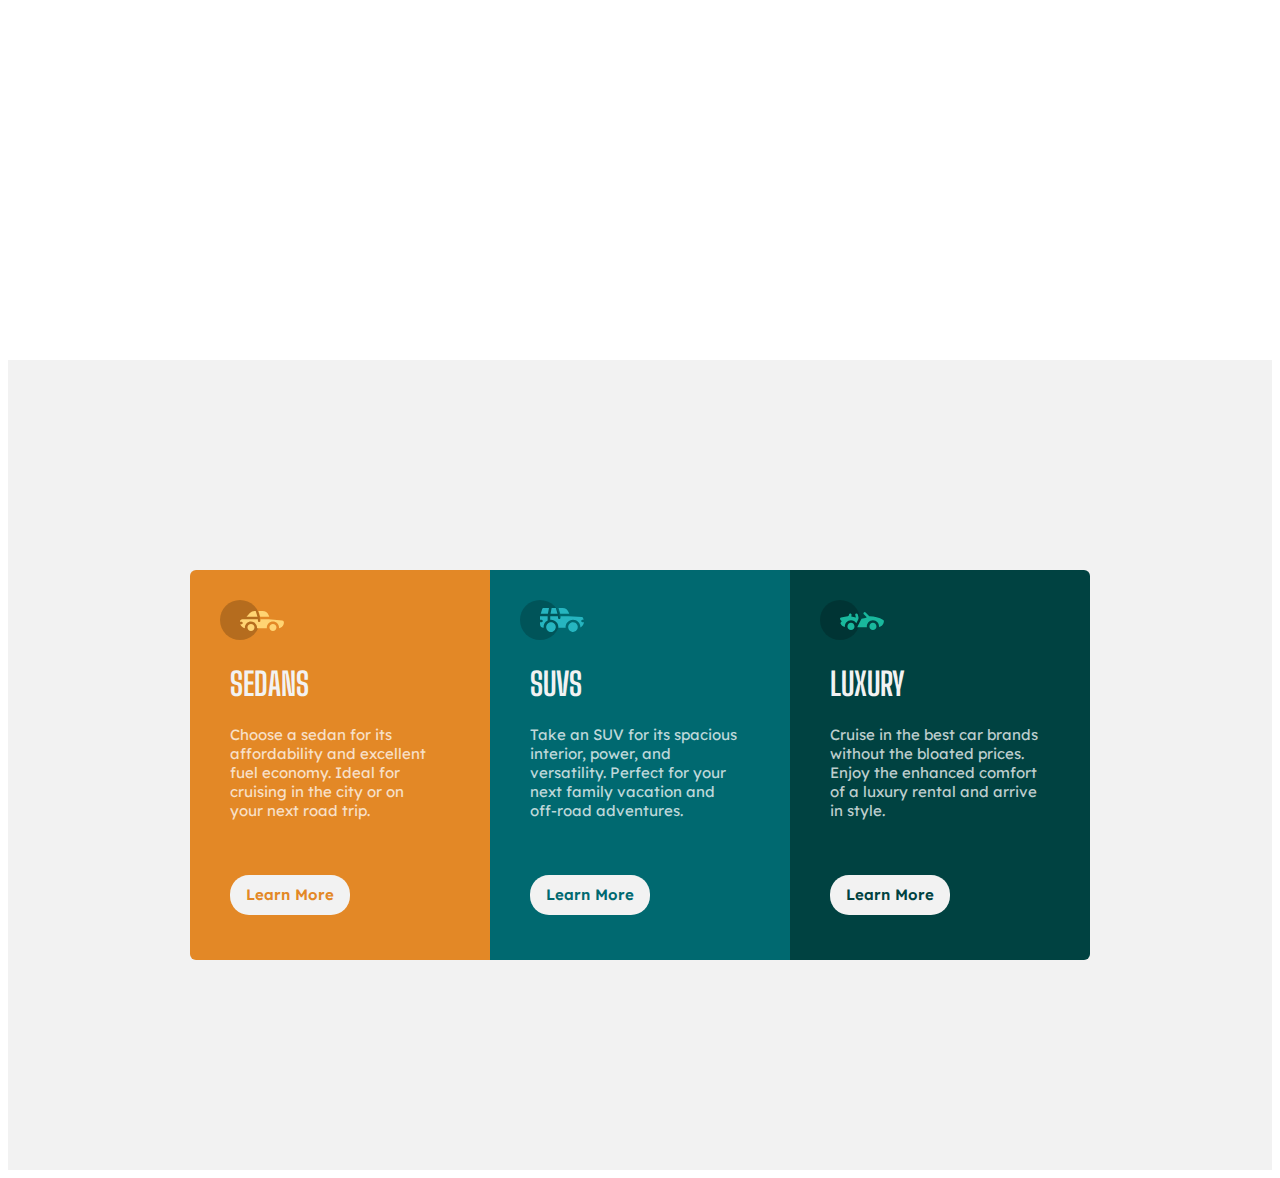
<file: cssflex-grid/index.html>
<!DOCTYPE html>
<html lang="en">
<head>
  <meta charset="UTF-8">
  <meta name="viewport" content="width=device-width, initial-scale=1.0">  

<link href="https://fonts.googleapis.com/css2?family=Big+Shoulders+Display&display=swap" rel="stylesheet">
<link href="https://fonts.googleapis.com/css2?family=Lexend+Deca:wght@300&display=swap" rel="stylesheet">
  <link rel="stylesheet" href="style.css">
  <title> CSS flexbox</title>
</head>
  <body>
    <div class="container">
        <div class="sedans">
            <img src="icon-sedans.svg"> 
            <h1>SEDANS</h1>
            <p>
              Choose a sedan for its<br> 
              affordability and excellent<br> 
              fuel economy. Ideal for<br>
              cruising in the city or on<br> 
              your next road trip.
            </p>
            <button type="submit">Learn More</button>
        </div>

        <div class="suvs">
            <img src="icon-suvs.svg">
            <h1>SUVS</h1>
            <p>
              Take an SUV for its spacious<br> 
              interior, power, and <br>
              versatility. Perfect for your<br> 
              next family vacation and <br>
              off-road adventures.
            </p>
            <button type="submit">Learn More</button>
        </div>
    
        <div class="luxury">
           <img src="icon-luxury.svg">
            <h1>LUXURY</h1>
            <p>
              Cruise in the best car brands <br>
              without the bloated prices.<br> 
              Enjoy the enhanced comfort<br> 
              of a luxury rental and arrive<br> 
              in style.
            </p>
            <button type="submit">Learn More</button>
          </div>
    </div>
  </body>
</html>
</file>
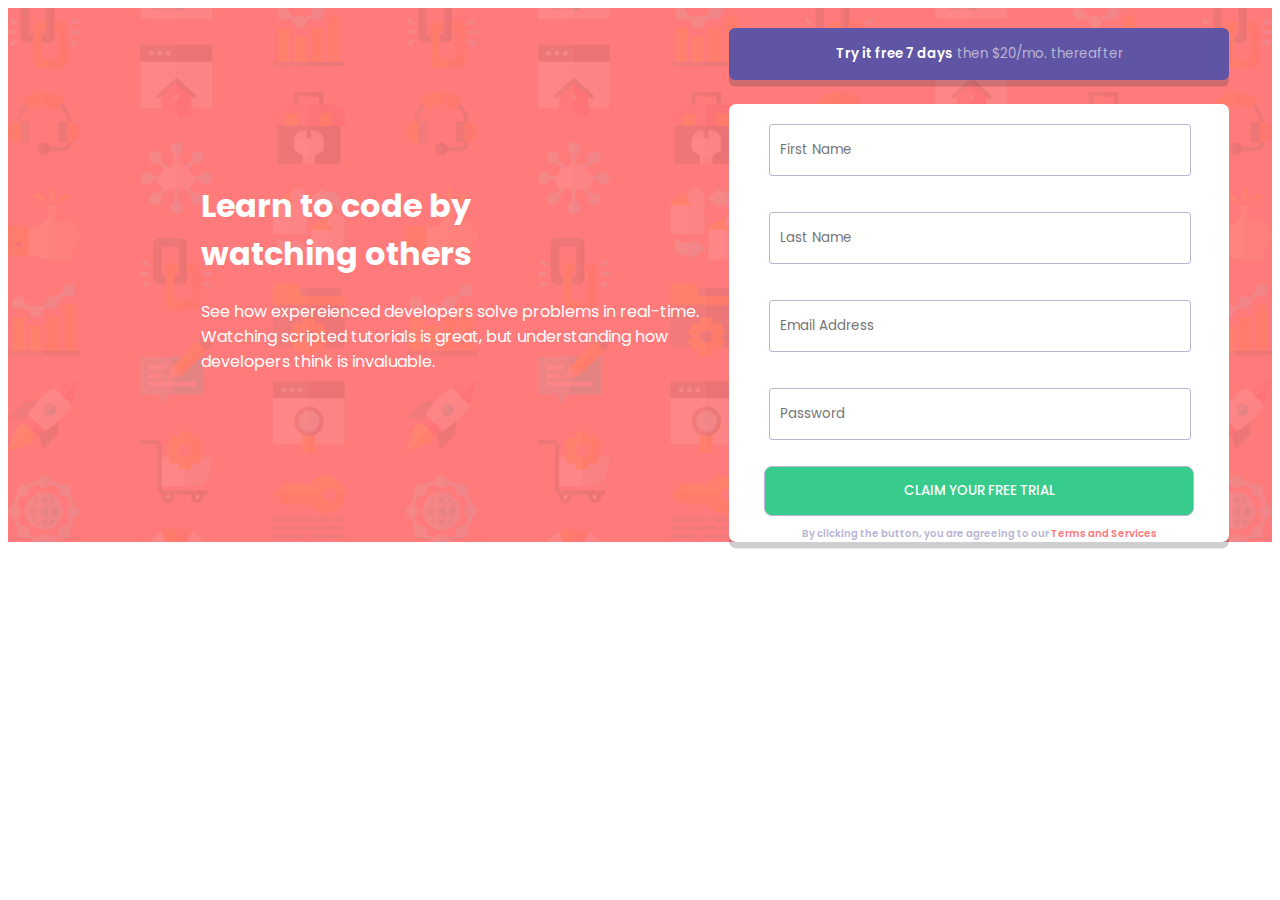
<file: res-query/res-media-query/index.html>
<!DOCTYPE html>
<html lang="en">
<head>
 <meta charset="UTF-8">
 <meta http-equiv="X-UA-Compatible" content="IE=edge">
 <meta name="viewport" content="width=device-width, initial-scale=1.0">
   <title>Login Page</title>
    <link rel="preconnect" href="https://fonts.googleapis.com">
    <link rel="preconnect" href="https://fonts.gstatic.com" crossorigin>
    <link href="https://fonts.googleapis.com/css2?family=Poppins&display=swap" rel="stylesheet">
    <link rel="stylesheet" href="style.css">
</head>
   <body>
       <div class="container">
            <div class="text">
               <h1>Learn to code by<br> watching others</h1>
               <p>
                  See how expereienced developers solve problems in real-time.<br> 
                  Watching scripted tutorials is great, but understanding how <br> 
                  developers think is invaluable.
               </p>
            </div>
            <div class="right">
                  <button type="submit">
                     <strong>Try it free 7 days</strong> then $20/mo. thereafter
                  </button>
                  <br>
               <div class="form-group">
                  <form id="my-form" name="register" onsubmit="validate(event)">
                     <input type="text" placeholder="First Name" name="fname" id="fname">
                     <p id="error-fname"></p>
                     <input type="text" placeholder="Last Name" name="lname" id="lname">
                     <p id="error-lname"></p>
                     <input type="text" placeholder="Email Address" name="email" id="email">
                     <p id="error-email"></p>
                     <input type="text" placeholder="Password" name="pwd" id="pwd">
                     <p id="error-pwd"></p>
                     <input type="submit" id="sub" value="CLAIM YOUR FREE TRIAL">
                     <div class="agree">
                        <strong>
                           By clicking the button, you are agreeing to our <span>Terms and Services</span>
                        </strong>
                     </div>
                  </form>
               </div>
            </div>
        </div>
    <script src="query.js"></script>
   </body>
</html>
</file>
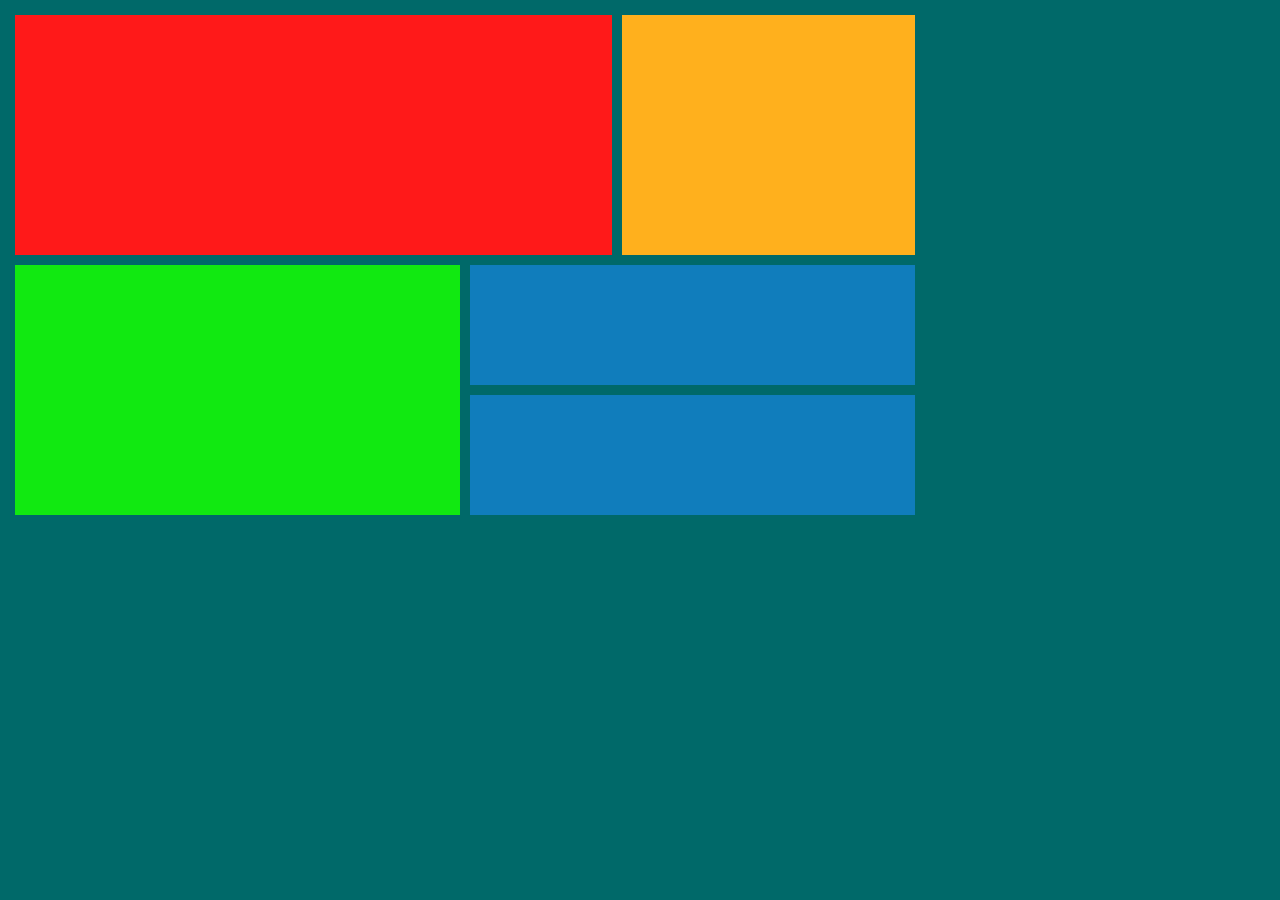
<file: cssflex-grid/grid.html>
<!DOCTYPE html>
<html lang="en">
<head>
 <meta charset="UTF-8">
 <meta http-equiv="X-UA-Compatible" content="IE=edge">
 <meta name="viewport" content="width=device-width, initial-scale=1.0">
 <title>Grid.html</title>
 <link rel="stylesheet" href="style_grid.css">
</head>
<body>
     <div class="container">
         <div class="grid-1"></div>
         <div class="grid-2"></div>
         <div class="grid-3"></div>
        <div class="color">
            <div class="grid-4"></div>
            <div class="grid-5"></div>
        </div>
    </div>
</body>
</html>
</file>
<file: cssflex-grid/style.css>
body{
 background-color: white;
}
.container{
 display: flex;
 align-items: center;
  margin: 40vh auto 0 auto;
  justify-content: center;
  background-color:hsl(0, 0%, 95%);
  height: 90vh;
}
.sedans{
 background-color: hsl(31, 77%, 52%);
  height: 390px;
   width: 300px;
   border-radius: 6px 0px 0px 6px;
}
.suvs{
 background-color: hsl(184, 100%, 22%);
  height: 390px;
   width: 300px;
}
.luxury{
 background-color: hsl(179, 100%, 13%);
  height: 390px;
   width: 300px;
     border-radius: 0px 6px 6px 0px;
}
 p{
 color:hsla(0, 0%, 100%, 0.75);
 text-align: left;
 margin-left: 40px;
  font-family: 'lexend Deca', sans-serif;
  font-weight: 400;
  font-size: 15px;
}
h1{
 color: hsl(0, 0%, 95%);
  margin-left: 40px;
  font-weight: 700;
 font-family: 'big shoulders display', cursive;
}
.container button{
 background-color: hsl(0, 0%, 95%);
 border: none;
 width: 120px;
 height: 40px;
  margin: 40px 0px 0px 40px;
  font-size: 15px;
 border-radius: 19px;
 font-family: 'Lexend Deca', sans-serif;
 font-weight: 600;
}
img{
 margin: 30px 0px 0px 30px;
}
.sedans button{
 color: hsl(31, 77%, 52%);
}
.suvs button {
 color: hsl(184, 100%, 22%);
}
.luxury button{
 color: hsl(179, 100%, 13%);
}
.container button:active{
 background-color: transparent;
 color: hsl(0, 0%, 95%);
 border: 1px solid hsla(0, 0%, 100%, 0.75);
 transition: all .4s;
}
button{
 width: 300px;
 height: 50px;
 color: white;
 background-color: blue;
}
a{
 text-decoration: none;
}
</file>
<file: res-query/res-media-query/style.css>
.container{
 background-image: url('bg-intro-desktop.png');
 background-color: hsl(0, 100%, 74%);
 background-repeat:repeat;
 background-size:cover;
 display: flex;
 height: auto;
 width: auto;
 justify-content: center;
 align-items: center;
}
.right{
  margin-top: 20px;
}
.text{
 margin-left: 150px;
}
.input-control.error input{
  border: 1px solid #ff3860;
}
.input-control .error{
  color: #ff3860;
  font-size: 9px;
}
.error{
  background: url('icon-error.svg') no-repeat 94%;
  border: 2px solid var(--red);
  transition: all .35s;
  position: relative;
}
strong{
  color: white;
}
button{
 background-color: hsl(248, 32%, 49%);
 color: hsl(246, 25%, 77%);
 margin-bottom: 1.5rem;
 padding: 1rem;
 border: none;
 width: 500px;
 margin-left: 30px;
 box-shadow: 0 .4rem hsla(249, 10%, 26%, .25);
 border-radius: 6px;
text-align: center;
font-family: poppins;
} strong{ font-weight: 600;}
#error-fname, #error-lname, #error-email, #error-pwd{
  margin-bottom: .5rem;
  font-style: italic;
  transition: all .35s;
  text-align: right;
  margin-right: 45px;
  color: red;
}
.form-group{
 background-color: #fff;
 width: 500px;
 height: auto;
 margin-left: 30px;
 border-radius: 7px;
box-shadow: 0 .4rem hsla(249, 10%, 26%, .25);
}
input[type="text"]{
 width: 400px;
 height: 30px;
 margin-left: 40px;
 margin-top: 20px;
 font-family: poppins;
 border-radius: 3px;
 padding: 10px;
 border: 1px solid hsl(246, 25%, 77%);
}
input[type="submit"]{
 width: 430px;
  height: 50px;
  border-radius: 8px;
 margin-left: 35px;
 margin-top: 10px;
 font-weight: 500;
 font-family: poppins;
  color: white;
  border: 1px solid hsl(246, 25%, 77%);
  background-color: hsl(154, 59%, 51%);
}
span{
 color: hsl(0, 100%, 74%);
 font-family: poppins;
 font-weight: 600;
}
h1{
 font-family: poppins;
 font-weight: 700;
 color: white;

}
.agree{
 font-family: poppins;
 font-weight: 400;
 text-align: center;
 font-size: 10px;
 margin-top: 10px;
 color:hsl(246, 25%, 77%);
}
.agree strong{
  color: hsl(246, 25%, 77%);
  font-weight: 600;
}
p{
 color: white;
  font-family: poppins;
  font-weight: 400;
}







@media all and (max-width: 500px){
  .container{
background-color: hsl(0, 100%, 74%);
background-image: url('bg-intro-mobile.png');
display: grid;
width: auto;
height: 150vh;
  }
    button {
      background-color: hsl(248, 32%, 49%);
      color: white;
      height: 60px;
      width: 270px;
      border-radius: 6px;
      margin-left: 80px;
      width: 300px;
      margin-bottom: 1rem;
      text-align: center;
      font-family: poppins;
}
p{
    margin-left: -54px;
}
h1{
  margin-left: -60px;
}
.text{
  display: grid;
  margin-right: 50px;
}
.form-group {
  background-color: #fff;
  width: 300px;
  height: auto;
  margin-left: 80px;
  border-radius: 7px;
  margin-bottom: 20px;
}

input[type="text"] {
  width: 200px;
  height: 20px;
  margin-left: 40px;
  margin-top: 20px;
  font-family: poppins;
  border-radius: 3px;
  padding: 10px;
  border: 1px solid hsl(246, 25%, 77%);
}

input[type="submit"] {
  width: 225px;
  height: 40px;
  border-radius: 6px;
  margin-left: 36px;
  margin-top: 10px;
  font-weight: 500;
  font-family: poppins;
  color: white;
  border: 1px solid hsl(246, 25%, 77%);
  background-color: hsl(154, 59%, 51%);
}

span {
  color: hsl(0, 100%, 74%);
  font-family: poppins;
  font-weight: 500;
}
   .agree{
    font-family: poppins;
    font-size: 12px;
    text-align: center;
    color: hsl(246, 25%, 77%);
   }
</file>
<file: cssflex-grid/style_grid.css>
body{
 background-color: rgb(0, 105, 105);
}
.grid-1{
grid-column-start: 1;
grid-column-end: 5;
background-color: rgb(255, 25, 25);
}
.grid-2{
grid-column-start: 5;
 grid-column-end: 7;
 background-color: rgb(255, 176, 29);
}
.grid-3{
grid-column-start: 1;
 grid-column-end: 4;
 background-color: rgb(17, 233, 17);
}
.grid-4{
 background-color: rgb(16, 125, 188);
}
.grid-5{
  background-color:rgb(16, 125, 188);
  }
.container{
 display: grid;
 row-gap: 10px;
 column-gap: 10px;
 height: 500px;
 width: 900px;
 padding: 7px;
}

.color{
 display: grid;
 row-gap: 10px;
 grid-column-start: 4;
 grid-column-end: 7;
}
</file>
